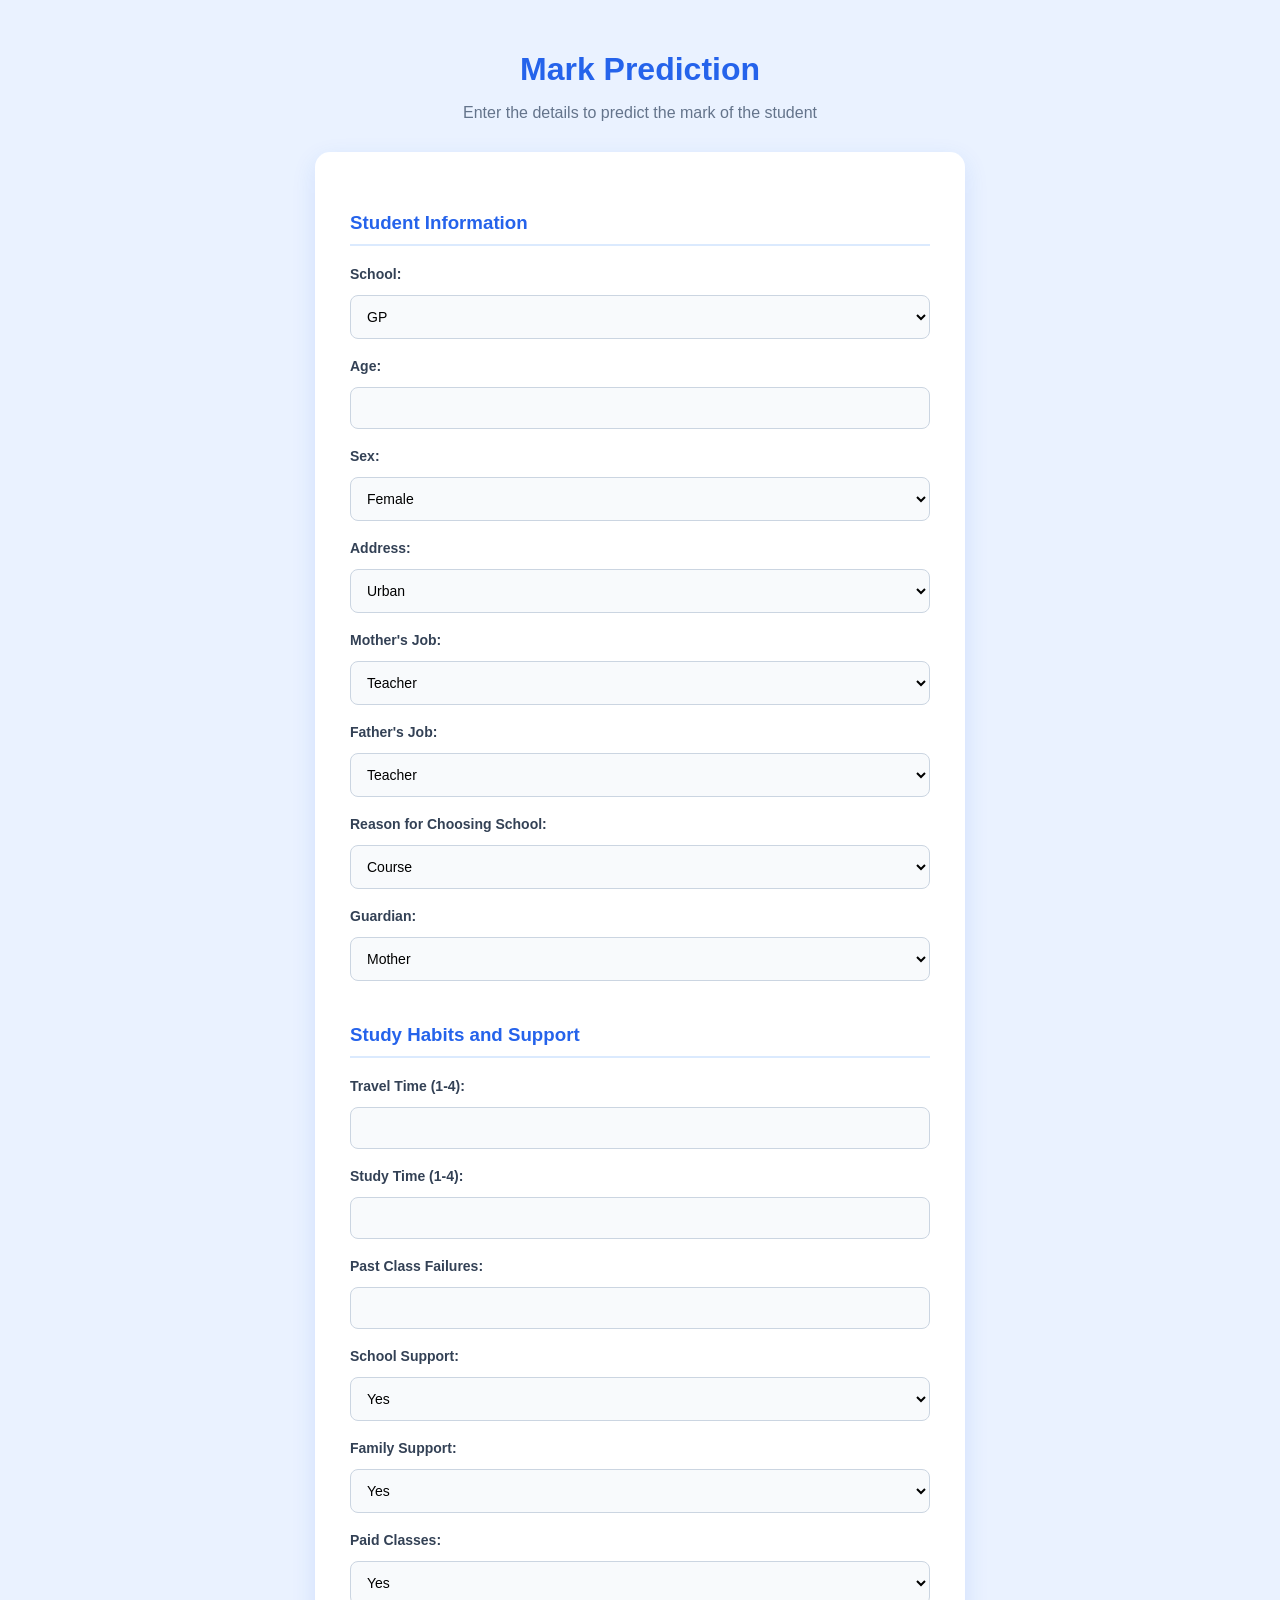
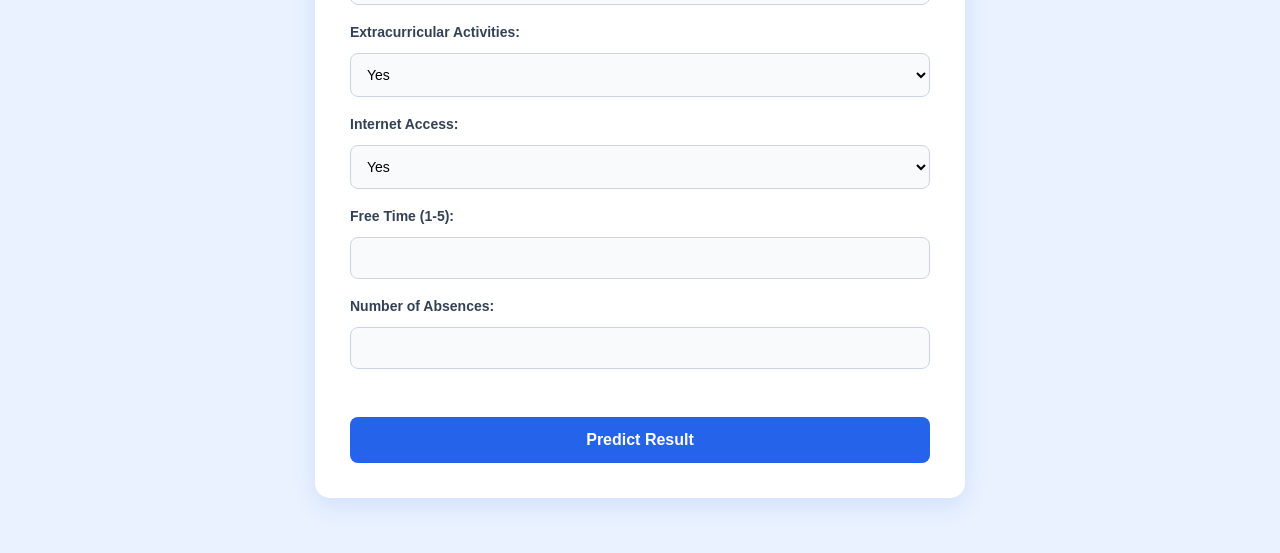
<file: templates/index.html>
<!DOCTYPE html>
<html lang="en">
<head>
    
    <title>Student Data Management</title>
    <link rel="stylesheet" href="/static/style.css">
    
</head>
<body>
    <h1>Mark Prediction</h1>
    <p>Enter the details to predict the mark of the student</p>

    <form action="/predict" method="POST">


    <h3>Student Information</h3>

        <label>School:</label>
        <select name="school" required>
            <option value="GP">GP</option>
            <option value="MS">MS</option>
        </select><br><br>


        <label>Age:</label>
           <input type="number" name="age" required><br><br>

        <label>Sex:</label>
        <select name="sex" required>
            <option value="F">Female</option>
            <option value="M">Male</option>
        </select><br><br>


        <label>Address:</label>
        <select name="address" required>
            <option value="U">Urban</option>
            <option value="R">Rural</option>
        </select><br><br>

         <label>Mother's Job:</label>
        <select name="Mjob" required>
            <option value="teacher">Teacher</option>
            <option value="health">Health</option>
            <option value="services">Services</option>
            <option value="at_home">At home</option>
            <option value="other">Other</option>
        </select><br><br>

        <label>Father's Job:</label>
        <select name="Fjob" required>
            <option value="teacher">Teacher</option>
            <option value="health">Health</option>
            <option value="services">Services</option>
            <option value="at_home">At home</option>
            <option value="other">Other</option>
        </select><br><br>


        <label>Reason for Choosing School:</label>
        <select name="reason" required>
            <option value="course">Course</option>
            <option value="home">Near home</option>
            <option value="reputation">Reputation</option>
            <option value="other">Other</option>
        </select><br><br>


         <label>Guardian:</label>
        <select name="guardian" required>
            <option value="mother">Mother</option>
            <option value="father">Father</option>
            <option value="other">Other</option>
        </select><br><br>


         <h3>Study Habits and Support</h3>

        <label>Travel Time (1-4):</label>
        <input type="number" name="traveltime" min="1" max="4" required><br><br>

        <label>Study Time (1-4):</label>
        <input type="number" name="studytime" min="1" max="4" required><br><br>

        <label>Past Class Failures:</label>
        <input type="number" name="failures" min="0" required><br><br>

        <label>School Support:</label>
        <select name="schoolsup" required>
            <option value="yes">Yes</option>
            <option value="no">No</option>
        </select><br><br>

        <label>Family Support:</label>
        <select name="famsup" required>
            <option value="yes">Yes</option>
            <option value="no">No</option>
        </select><br><br>

        <label>Paid Classes:</label>
        <select name="paid" required>
            <option value="yes">Yes</option>
            <option value="no">No</option>
        </select><br><br>

        <label>Extracurricular Activities:</label>
        <select name="activities" required>
            <option value="yes">Yes</option>
            <option value="no">No</option>
        </select><br><br>

         <label>Internet Access:</label>
        <select name="internet" required>
            <option value="yes">Yes</option>
            <option value="no">No</option>
        </select><br><br>

        <label>Free Time (1-5):</label>
        <input type="number" name="freetime" min="1" max="5" required><br><br>

        <label>Number of Absences:</label>
        <input type="number" name="absences" min="0" required><br><br>

        <button type="submit">Predict Result</button>

</body>
</html>
</file>
<file: static/style.css>
* {
        box-sizing: border-box;
    }

    body {
        font-family: Arial, sans-serif;
        background: #eaf2ff;
        margin: 0;
        padding: 30px 15px;
        color: #1e293b;
    }

    h1 {
        text-align: center;
        color: #2563eb;
        margin-bottom: 10px;
    }

    p {
        text-align: center;
        color: #64748b;
        margin-bottom: 30px;
    }

    form {
        max-width: 650px;
        margin: 25px auto;
        padding: 35px;
        background: #ffffff;
        border-radius: 15px;
        box-shadow: 0 8px 25px rgba(37, 99, 235, 0.12);
    }

    h3 {
        color: #2563eb;
        border-bottom: 2px solid #dbeafe;
        padding-bottom: 10px;
        margin-top: 25px;
    }

    label {
        display: inline-block;
        font-weight: 600;
        font-size: 14px;
        margin-bottom: 8px;
        color: #334155;
    }

    input,
    select {
        display: block;
        width: 100%;
        padding: 12px;
        border: 1px solid #cbd5e1;
        border-radius: 8px;
        background: #f8fafc;
        font-size: 14px;
        margin-top: 5px;
        transition: 0.3s;
    }

    input:focus,
    select:focus {
        outline: none;
        border-color: #2563eb;
        background: #ffffff;
        box-shadow: 0 0 0 3px rgba(37, 99, 235, 0.12);
    }

    br + br {
        display: none;
    }

    button {
        display: block;
        width: 100%;
        margin-top: 30px;
        padding: 14px;
        border: none;
        border-radius: 8px;
        background: #2563eb;
        color: white;
        font-size: 16px;
        font-weight: bold;
        cursor: pointer;
        transition: 0.3s;
    }

    button:hover {
        background: #1d4ed8;
        transform: translateY(-2px);
        box-shadow: 0 5px 12px rgba(37, 99, 235, 0.2);
    }

    @media (max-width: 600px) {
        form {
            padding: 22px;
        }
    }
</file>
